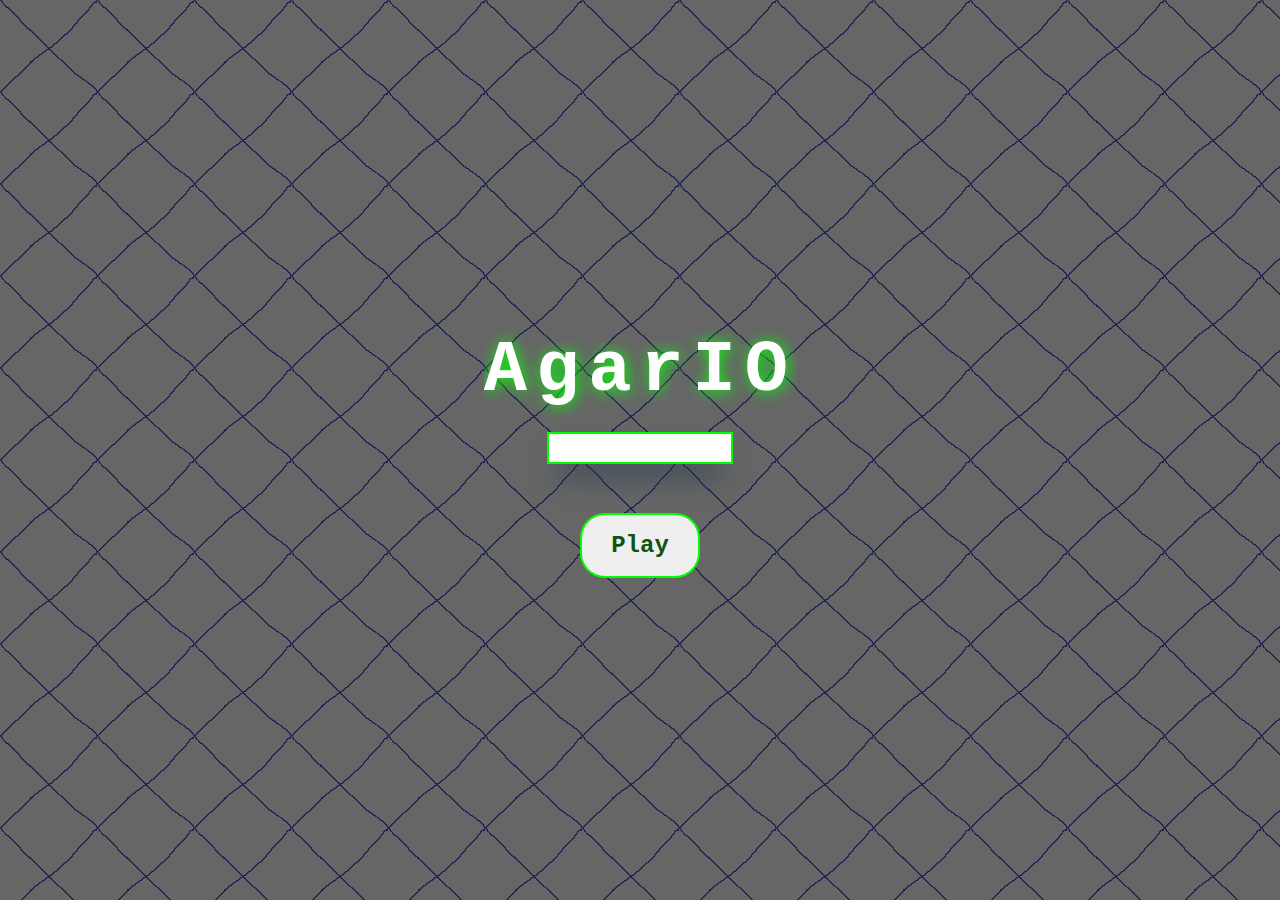
<file: index.html>
<!DOCTYPE html>
<html lang="en">
  <head>
    <meta charset="UTF-8" />
    <meta http-equiv="X-UA-Compatible" content="IE=edge" />
    <meta name="viewport" content="width=device-width, initial-scale=1.0" />
    <title>Wellcome</title>
    <link rel="stylesheet" href="./res/css/style.css" />
    <link
      rel="icon"
      type="image/png"
      href="./res/img/agarLogo.png"
      sizes="32x32"
    />
  </head>
  <body>
    <div id="contain">
      <h2 id="title">AgarIO</h2>
      <input id="nameInp" type="text" />
      <a href="./play.html">
        <button id="play" onclick="sendName()">Play</button>
      </a>
      <script>
        let sendName = () => {
          const name = document.getElementById("nameInp").value;
          sessionStorage.setItem("name", name);
        };
      </script>
    </div>
  </body>
</html>
</file>
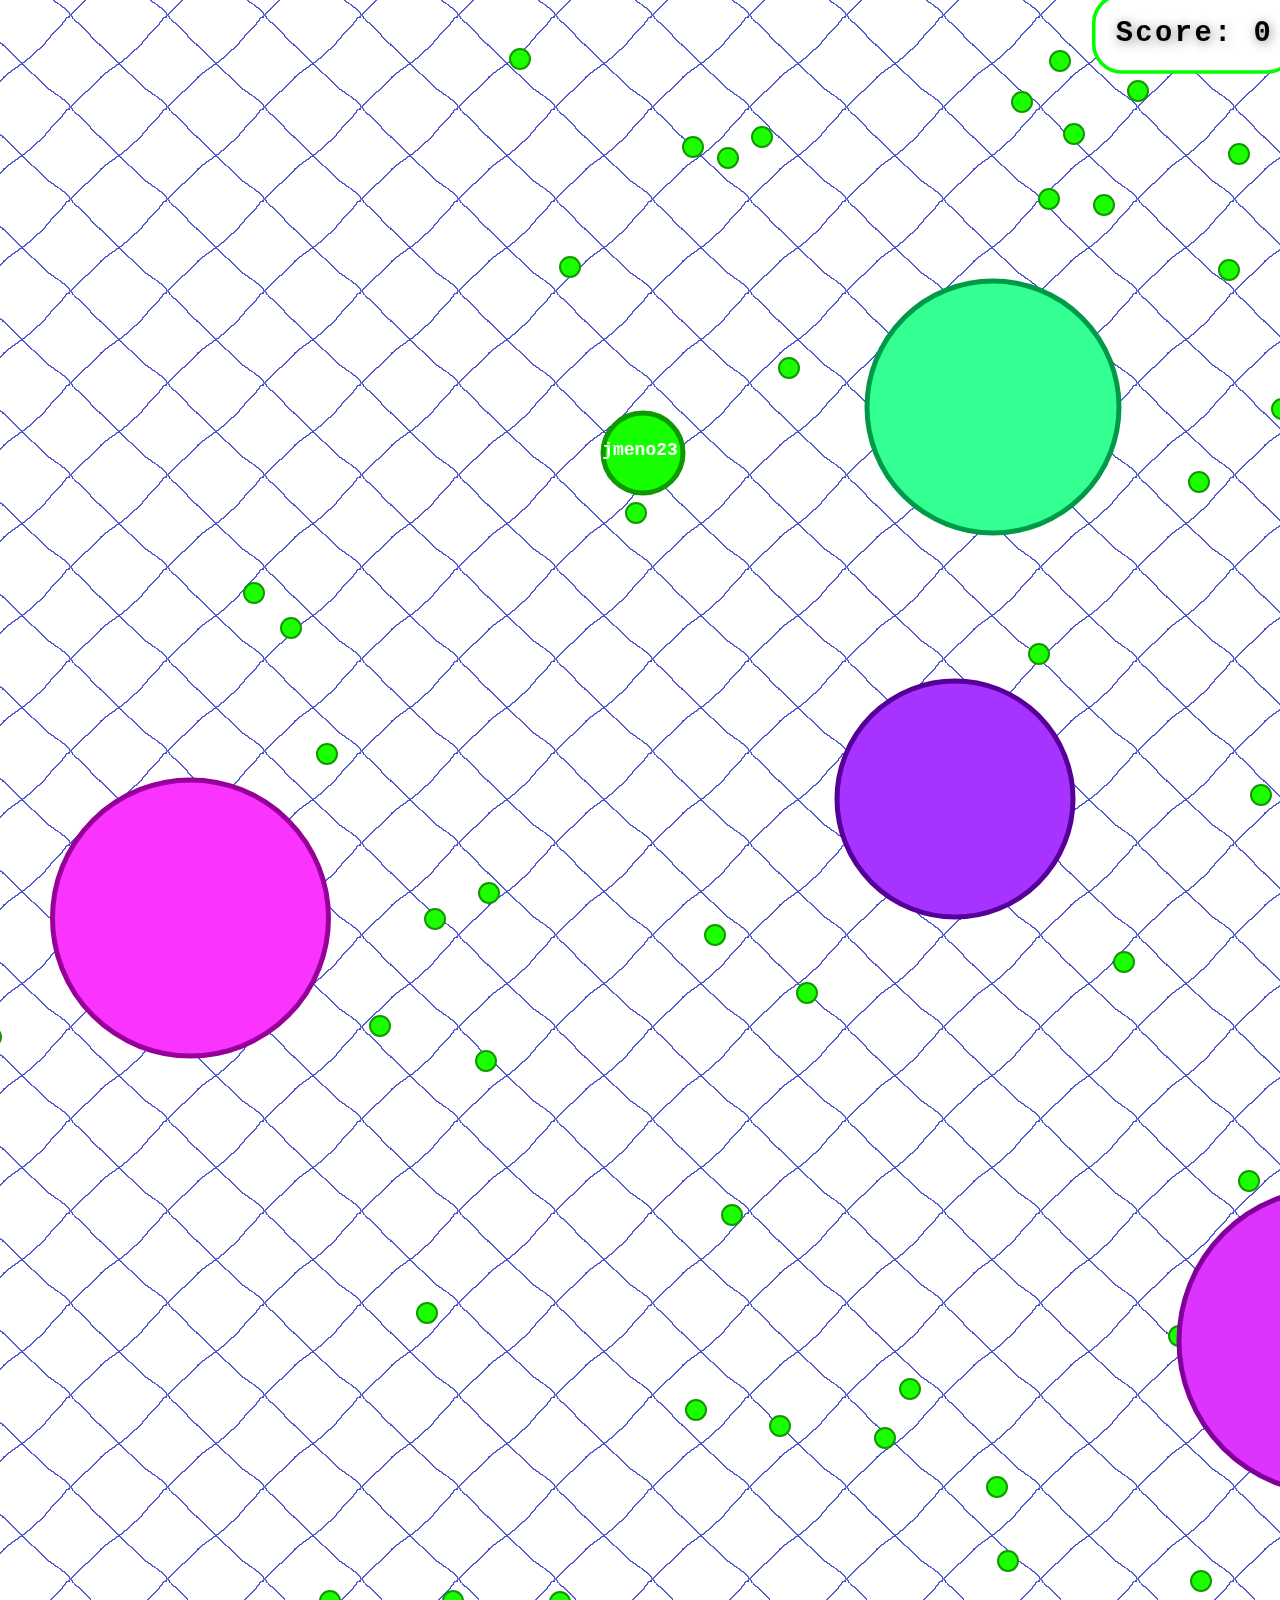
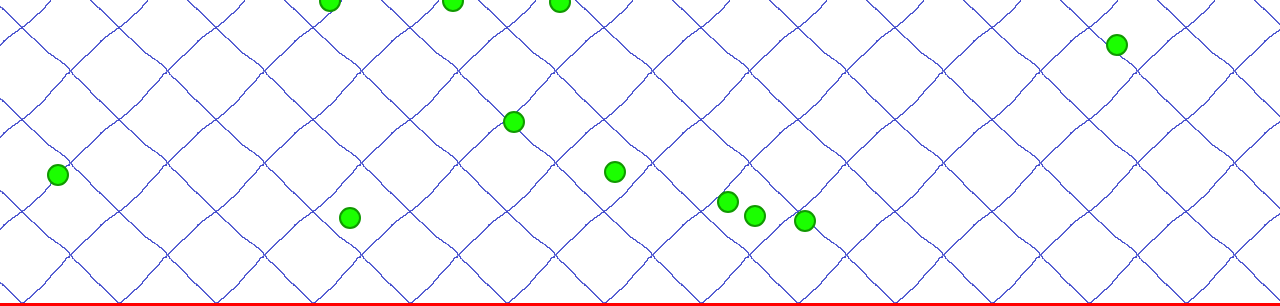
<file: play.html>
<!DOCTYPE html>
<html lang="en">
  <head>
    <meta charset="UTF-8" />
    <meta http-equiv="X-UA-Compatible" content="IE=edge" />
    <meta name="viewport" content="width=device-width, initial-scale=1.0" />
    <link rel="stylesheet" href="./res/css/style.css" />
    <link rel="icon" type="png" href="./res/img/agarLogo.png" sizes="32x32" />
    <title>AgarIO</title>
  </head>
  <body>
    <audio id="pop" src="./res/img/pop.mp3"></audio>
    <audio id="death" src="./res/img/pixDeath.mp3"></audio>
    <canvas id="canvas1"> </canvas>
    <div id="ctn">
      <div id="popup">
        <p>You died :/</p>
        <a href="./play.html"> <button id="ok">Play again</button></a>
      </div>
    </div>
    <div id="jmeno"><p id="nahr">jmeno</p></div>
    <div id="scorePlace">Score: 0</div>

    <script src="./res/js/script.js"></script>
  </body>
</html>
</file>
<file: res/css/style.css>
* {
  box-sizing: border-box;
  margin: 0;
  padding: 0;
  overflow: hidden;
  font-family: "Courier New", Courier, monospace;
}

#canvas1 {
  background: url("../img/simpleBCross.png") repeat;
  display: block;
  margin: 0 auto;
  position: absolute;
  top: 0;
  left: 0;
  z-index: -1;
  border: solid red 3px;
}

body {
  /*
  background: url("../img/rick.png") repeat;
*/

  background: url("../img/smile.png") repeat;
}

/* Title screen */

#title {
  text-align: center;
  font-size: xxx-large;
  line-height: 2em;
  font-weight: 600;
  letter-spacing: 6px;
  color: white;
  transform: scale(1.5);
  text-shadow: lime 1px 1px 10px;
}

#contain {
  display: flex;
  align-items: center;
  justify-content: center;
  flex-direction: column;
  height: 100vh;
  width: 100%;
  background: linear-gradient(rgba(0, 0, 0, 0.6), rgba(0, 0, 0, 0.6)),
    url("../img/simpleBCross.png") repeat;
}

#nameInp {
  margin: 1em;
  padding: 0.5em;
  font-weight: 800;
  border: solid lime 2px;
  box-shadow: rgb(38, 57, 77) 0px 20px 30px -10px;
}

#play {
  padding: 0.7em 1.2em;
  border-radius: 25px;
  font-size: x-large;
  margin-top: 1.5em;
  cursor: pointer;
  font-weight: 800;
  border: solid lime 2px;
  color: rgb(17, 84, 17);
}

/* Title screen */

/*Death message*/

#ctn {
  width: 100%;
  height: 100vh;
  display: flex;
  justify-content: center;
  align-items: center;
  display: none;
}
#popup {
  display: flex;
  justify-content: center;
  align-items: center;
  flex-direction: column;
  z-index: 1000000000;
  border: solid lime 3px;
  width: 40%;
  height: 40%;
  color: white;
  background-image: linear-gradient(45deg, white, grey, rgb(67, 63, 63));
  font-weight: 900;
  font-size: 2rem;
  text-shadow: lime 1px 1px 10px;
}

#ok {
  padding: 0.75em;
  border-radius: 5px;
  margin: 0.5em;
  font-size: 0.5em;
  background-color: rgb(38, 184, 38);
  color: white;
  font-weight: 900;
  cursor: pointer;
  border: 0;
  transition: 100ms;
  border: solid white 1.5px;
}

#ok:hover {
  transform: scale(1.1);
}

#popup > p {
  margin: 0.25em;
}

/*Death message*/

#connt {
  width: 100%;
  height: 100vh;
  display: flex;
  justify-content: center;
  align-items: center;
}

#jmeno {
  display: flex;
  justify-content: center;
  align-items: center;
  width: 100%;
  height: 100vh;
  color: white;
  font-size: large;
  font-weight: bolder;
  text-align: center;
}

#jmeno > p {
  text-align: center;
}

/* SCORE */

#scorePlace {
  position: absolute;
  top: 0px;
  right: 0px;
  border: solid lime 3px;
  border-radius: 25px 0 25px 25px;
  background-color: white;
  padding: 0.7em;
  font-size: x-large;
  font-weight: 900;
  transform: scale(1.2);
  letter-spacing: 2px;
  text-shadow: grey 1px 1px 10px;
}

/* SCORE */
</file>
